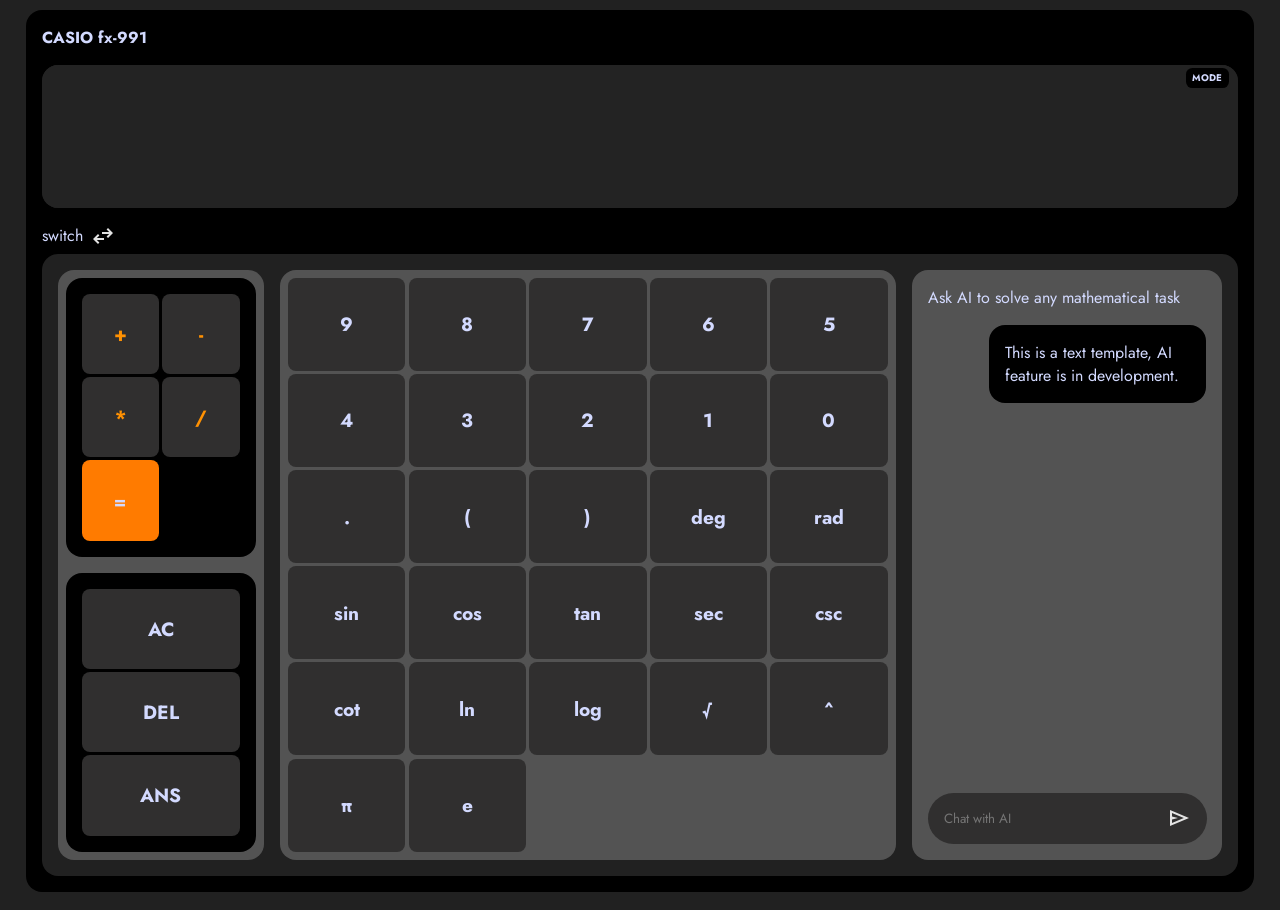
<file: index.html>
<!doctype html>
<html lang="en">
  <head>
    <meta charset="UTF-8" />
    <meta name="viewport" content="width=device-width, initial-scale=1.0" />
    <link rel="stylesheet" href="./calculator.css" />
    <script type="module" src="calculator.js" defer></script>
    <title>Calculator</title>
  </head>
  <body>
    <div class="container">
      <div class="calc-brand">
        <span class="identity">CASIO</span>
        <span class="identity">fx-991</span>
      </div>
      <div class="calc-upper">
        <span id="angle_Mode">Mode</span>
        <input
          type="text"
          name="input-expression"
          id="input-expression"
          readonly
        />
        <span class="results"></span>
      </div>
      <div class="icons">
        <span class="switch-btn">
          <span class="switch-text">switch</span>
          <span class="switch-icon"
            ><img src="./icons/swap.svg" alt="switch-button"
          /></span>
        </span>
        <span class="chat-overlay"><img src="./icons/more_horiz.svg" /></span>
      </div>
      <div class="calc-lower">
        <div class="functions">
          <div class="operators">
            <button class="btn operator" data-value="+">+</button>
            <button class="btn operator" data-value="-">-</button>
            <button class="btn operator" data-value="*">*</button>
            <button class="btn operator" data-value="/">/</button>
            <button class="btn function equal-btn" data-value="=">=</button>
          </div>
          <div class="special-operations">
            <button class="btn clear-function" data-value="c">AC</button>
            <button class="btn delete-function" data-value="D">DEL</button>
            <button class="btn answer-function" data-value="a">ANS</button>
          </div>
        </div>
        <div class="numerics">
          <button class="btn numeric" data-value="9">9</button>
          <button class="btn numeric" data-value="8">8</button>
          <button class="btn numeric" data-value="7">7</button>
          <button class="btn numeric" data-value="6">6</button>
          <button class="btn numeric" data-value="5">5</button>
          <button class="btn numeric" data-value="4">4</button>
          <button class="btn numeric" data-value="3">3</button>
          <button class="btn numeric" data-value="2">2</button>
          <button class="btn numeric" data-value="1">1</button>
          <button class="btn numeric" data-value="0">0</button>
          <button class="btn numeric" data-value=".">.</button>
          <button class="btn numeric" data-value="(">(</button>
          <button class="btn numeric" data-value=")">)</button>
          <button class="btn numeric" data-value="deg">deg</button>
          <button class="btn numeric" data-value="rad">rad</button>
          <button class="btn numeric" data-value="sin">sin</button>
          <button class="btn numeric" data-value="cos">cos</button>
          <button class="btn numeric" data-value="tan">tan</button>
          <button class="btn numeric" data-value="sec">sec</button>
          <button class="btn numeric" data-value="csc">csc</button>
          <button class="btn numeric" data-value="cot">cot</button>
          <button class="btn numeric" data-value="ln">ln</button>
          <button class="btn numeric" data-value="log">log</button>
          <button class="btn numeric" data-value="sqrt">√</button>
          <button class="btn numeric" data-value="^">^</button>
          <button class="btn numeric pi" data-value="pi">π</button>
          <button class="btn numeric" data-value="e">e</button>
        </div>
        <div class="chat-box">
          <p>Ask AI to solve any mathematical task</p>
          <div class="chat-message">
            <p id="para">
              This is a text template, AI feature is in development.
            </p>
          </div>
          <div class="input-submit">
            <input
              type="text"
              placeholder="Chat with AI"
              name="aichat"
              id="aichat"
            />
            <button type="submit" class="btn-submit">
              <img src="./icons/send.svg" alt="submit AI chat button" />
            </button>
          </div>
        </div>
      </div>
    </div>
  </body>
</html>
</file>
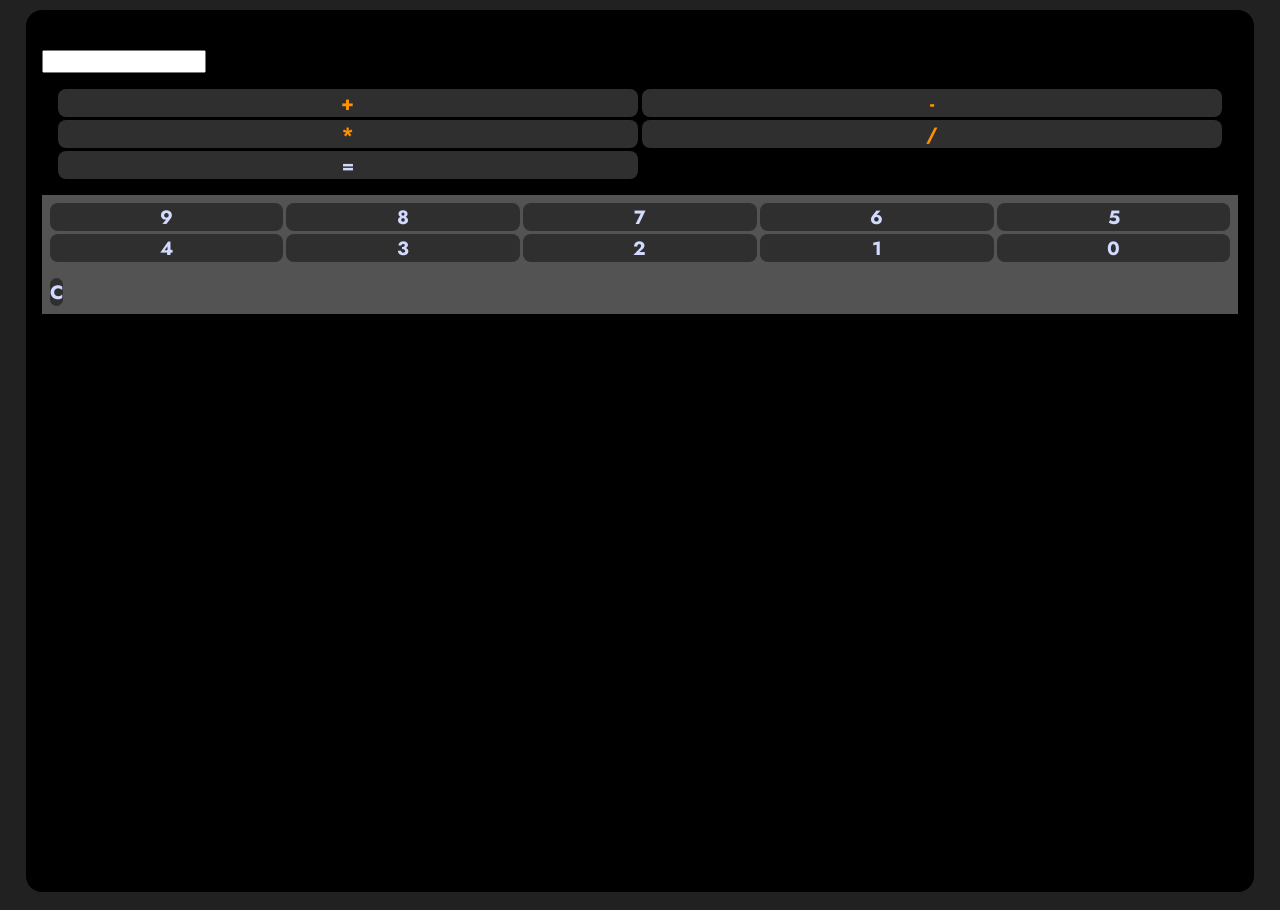
<file: calculator.html>
<!doctype html>
<html lang="en">
  <head>
    <meta charset="UTF-8" />
    <meta name="viewport" content="width=device-width, initial-scale=1.0" />
    <link rel="stylesheet" href="./calculator.css" />
    <script type="module" src="calculator.js" defer></script>
    <title>Calculator</title>
  </head>
  <body>
    <div class="container">
      <span class="identity">FX-900</span>
      <div class="upper">
        <input type="text" name="expression" id="expression" readonly />
        <span class="results"></span>
      </div>
      <div class="lower">
        <div class="operators">
          <button class="btn operator" data-value="+">+</button>
          <button class="btn operator" data-value="-">-</button>
          <button class="btn operator" data-value="*">*</button>
          <button class="btn operator" data-value="/">/</button>
          <button class="btn function" data-value="=">=</button>
        </div>
        <div class="numerics">
          <button class="btn numeric" data-value="9">9</button>
          <button class="btn numeric" data-value="8">8</button>
          <button class="btn numeric" data-value="7">7</button>
          <button class="btn numeric" data-value="6">6</button>
          <button class="btn numeric" data-value="5">5</button>
          <button class="btn numeric" data-value="4">4</button>
          <button class="btn numeric" data-value="3">3</button>
          <button class="btn numeric" data-value="2">2</button>
          <button class="btn numeric" data-value="1">1</button>
          <button class="btn numeric" data-value="0">0</button>
        </div>
        <div class="functions">
          <button class="btn clear-function" data-value="c">C</button>
        </div>
      </div>
    </div>
  </body>
</html>
</file>
<file: calculator.css>
@import url("https://fonts.googleapis.com/css2?family=Jost:ital,wght@0,100..900;1,100..900&family=Poppins:ital,wght@0,100;0,200;0,300;0,400;0,500;0,600;0,700;0,800;0,900;1,100;1,200;1,300;1,400;1,500;1,600;1,700;1,800;1,900&display=swap");

:root {
  --theme-primary: #ff7b00;
  --theme-textColor: #d3daff;
  --theme-grey: #212121;
  --theme-black: #000;
}

* {
  margin: 0;
  padding: 0;
  box-sizing: border-box;
  font-family: jost, sans-serif;
}

body {
  width: 100vw;
  height: 100vh;
  background-color: rgb(33, 33, 33);
  overflow: hidden;
}

/* desktop view */
.container {
  margin: 0.6rem auto;
  background-color: var(--theme-black);
  width: 96%;
  height: 98%;
  border-radius: 1rem;
  position: relative;
  display: flex;
  flex-direction: column;
  padding: 1rem;
}

.calc-brand {
  color: var(--theme-textColor);
  font-weight: bold;
}

.calc-upper {
  width: 100%;
  margin: 1rem auto;
  background-color: var(--theme-grey);
  border-radius: inherit;
  height: 18%;
  position: relative;
  color: var(--theme-textColor);
}

#input-expression {
  padding: 0.5rem 1rem;
  width: 100%;
  outline: none;
  background-color: #232323;
  color: var(--theme-textColor);
  border: none;
  height: 100%;
  font-size: 1.5rem;
  border-radius: inherit;
}

#angle_Mode {
  position: absolute;
  color: var(--theme-textColor);
  font-size: 0.6rem;
  background-color: #000;
  padding: 0.2rem 0.4rem;
  border-radius: 0.4rem;
  top: 0.2rem;
  right: 0.6rem;
  font-weight: bold;
  text-transform: uppercase;
}

.results {
  position: absolute;
  bottom: 1rem;
  right: 1rem;
}

.icons {
  display: flex;
  justify-content: space-between;
  align-items: center;
}

.switch-btn {
  display: inline-flex;
  gap: 0.5rem;
  color: var(--theme-textColor);
  cursor: pointer;
}

.chat-overlay {
  display: none;
  cursor: pointer;
}

.calc-lower {
  position: relative;
  display: flex;
  flex-direction: row;
  gap: 1rem;
  overflow: hidden;
  padding: 1rem;
  width: 100%;
  height: 78%;
  border-radius: inherit;
  background-color: var(--theme-grey);
}

.btn {
  display: flex;
  align-items: center;
  justify-content: center;
  background-color: #302f2f;
  color: var(--theme-textColor);
  border-radius: 0.5rem;
  font-size: 1.2rem;
  font-weight: bold;
  border: none;
  cursor: pointer;
  height: auto;
}

.btn:hover {
  background-color: hsl(0, 0%, 27%);
}

.btn:active {
  background-color: hsl(0, 0%, 49%);
}

.equal-btn {
  background-color: var(--theme-primary);
}

.operator {
  color: #ff9102;
}

.functions {
  display: inherit;
  flex-direction: column;
  border-radius: inherit;
  background-color: #535353;
  flex-basis: 20%;
  padding: 0.5rem;
  gap: 1rem;
}

.operators,
.special-operations {
  display: grid;
  flex-basis: 50%;
  grid-template-columns: repeat(2, 1fr);
  background-color: #000;
  padding: 1rem;
  gap: 0.2rem;
  border-radius: inherit;
}

.special-operations {
  grid-template-columns: repeat(1, 1fr);
}

.numerics {
  flex-basis: 60%;
  display: grid;
  background-color: #535353;
  padding: 0.5rem;
  border-radius: inherit;
  gap: 0.2rem;
  grid-template-columns: repeat(5, 1fr);
}

.chat-box {
  position: relative;
  padding: 1rem;
  flex-basis: 30%;
  width: 100%;
  background-color: #535353;
  border-radius: inherit;
  color: var(--theme-textColor);
}

.chat-message {
  position: absolute;
  right: 0;
  padding: 1rem;
  margin: 1rem;
  border-radius: inherit;
  background-color: #000;
  width: 70%;
}

.input-submit input[type="text"],
.btn-submit {
  border: none;
  outline: none;
  padding: 1rem;
  border-radius: 2.5rem;
}

.input-submit {
  position: absolute;
  bottom: 1rem;
  width: 90%;
}

.input-submit input[type="text"] {
  position: relative;
  width: 100%;
  color: #fff;
  background-color: #302f2f;
}

.btn-submit {
  position: absolute;
  right: 0;
  top: 0;
  bottom: 0;
  cursor: pointer;
  display: flex;
  align-items: center;
  justify-content: center;
  background-color: transparent;
}

@media screen and (max-width: 768px) {
  .container {
    height: 92%;
  }
  .calc-lower {
    flex-direction: column;
  }

  .functions {
    flex-direction: row;
    gap: 0.5rem;
  }
  .special-operations,
  .operators {
    grid-template-columns: repeat(2, 1fr);
    padding: 0.5rem;
  }

  .numerics {
    flex-basis: 80%;
  }
  .chat-overlay {
    display: block;
  }
  .chat-box {
    transition: all 0.3s ease-in-out;
    position: absolute;
    top: 0%;
    left: 0;
    transition:
      opacity 0.3s ease,
      visibility 0s linear 0.3s;
    opacity: 0;
    visibility: hidden;
    margin: 0 auto;
    height: 100%;
  }

  .chat-message p {
    max-width: 100%;
    overflow-wrap: anywhere;
    word-break: break-word;
  }
}
</file>
